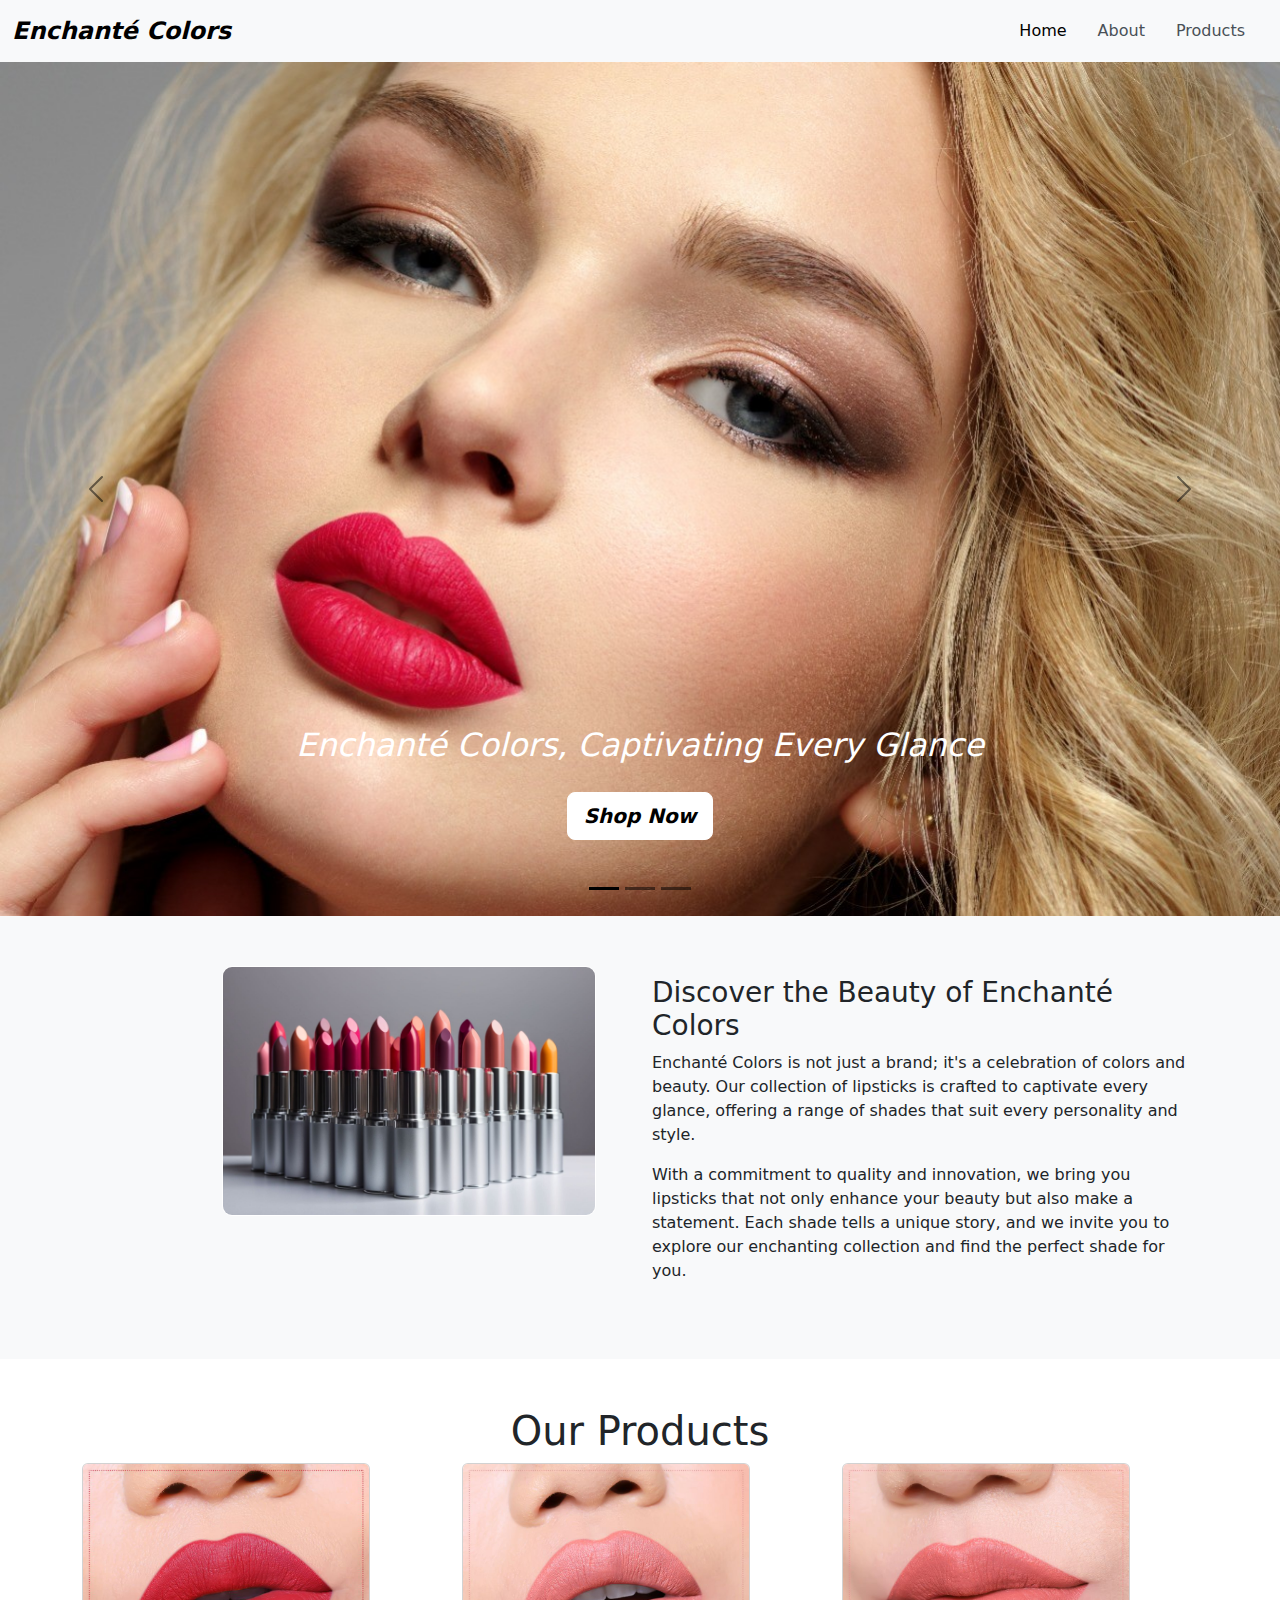
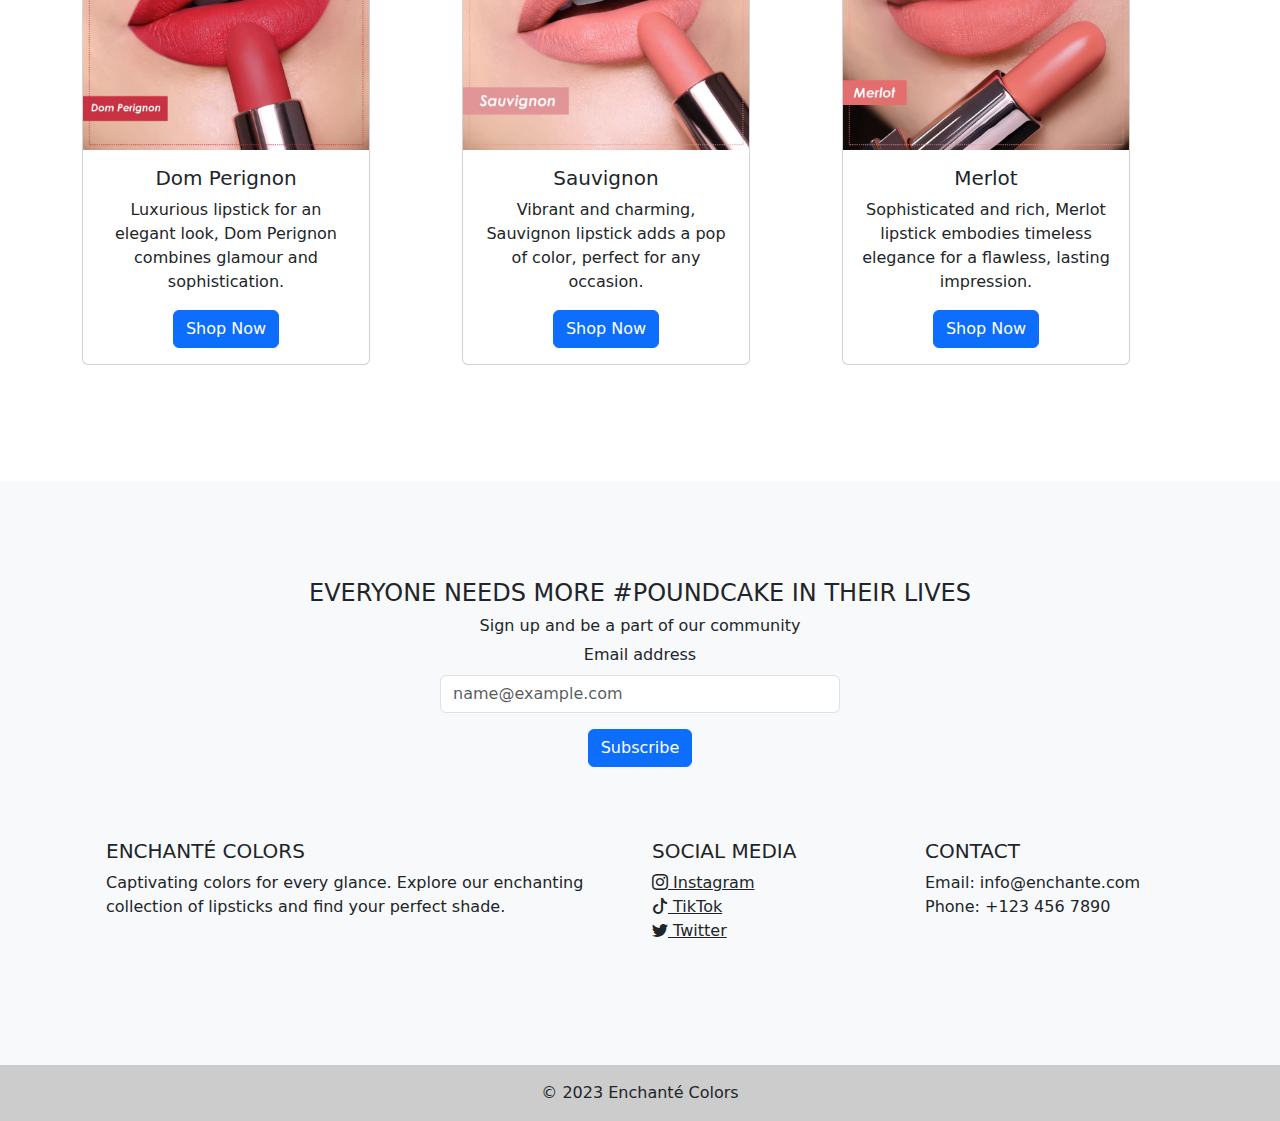
<file: index.html>
<!DOCTYPE html>
<html lang="en">
<head>
    <!-- Required meta tags -->
    <meta charset="utf-8">
    <meta name="viewport" content="width=device-width, initial-scale=1">

    <!-- fav icon -->
    <link href="assets/img/amikom.png" rel="icon">

    <!-- Bootstrap CSS -->
    <link href="https://cdn.jsdelivr.net/npm/bootstrap@5.0.2/dist/css/bootstrap.min.css" rel="stylesheet">

    <!-- Bootstrap Icons CSS -->
    <link href="https://cdn.jsdelivr.net/npm/bootstrap-icons@1.19.0/font/bootstrap-icons.css" rel="stylesheet">

    <!-- External CSS -->
    <link rel="stylesheet" href="styles.css">

    <title>Tugas 1 MOA - Hanun Salsabila</title>
</head>

<body>
    <!-- Navbar -->
    <nav class="navbar navbar-expand-lg navbar-light">
        <div class="container-fluid">
            <a class="navbar-brand" href="#">Enchanté Colors</a>
            <button class="navbar-toggler" type="button" data-bs-toggle="collapse" data-bs-target="#navbarNav" aria-controls="navbarNav" aria-expanded="false" aria-label="Toggle navigation">
                <span class="navbar-toggler-icon"></span>
            </button>
            <div class="collapse navbar-collapse" id="navbarNav">
                <ul class="navbar-nav">
                    <li class="nav-item">
                        <a class="nav-link active" aria-current="page" href="#carouselExampleDark">Home</a>
                    </li>
                    <li class="nav-item">
                      <a class="nav-link" href="#About">About</a>
                  </li>
                    <li class="nav-item">
                        <a class="nav-link" href="#Products">Products</a>
                    </li>
                </ul>
            </div>
        </div>
    </nav>
    
    <!-- Header/Jumbotron -->
    <div id="carouselExampleDark" class="carousel carousel-dark slide" data-bs-ride="carousel">
        <div class="carousel-indicators">
          <button type="button" data-bs-target="#carouselExampleDark" data-bs-slide-to="0" class="active" aria-current="true" aria-label="Slide 1"></button>
          <button type="button" data-bs-target="#carouselExampleDark" data-bs-slide-to="1" aria-label="Slide 2"></button>
          <button type="button" data-bs-target="#carouselExampleDark" data-bs-slide-to="2" aria-label="Slide 3"></button>
        </div>
        <div class="carousel-inner">
          <div class="carousel-item active" data-bs-interval="10000">
              <img src="assets/img/lipstik1.jpeg" class="d-block w-100 carousel-img" alt="...">
              <div class="carousel-caption d-none d-md-block">
                <h2 class="white-text">Enchanté Colors, Captivating Every Glance</h2>
                <a class="btn btn-primary btn-lg black-on-white" href="#Products" role="button">Shop Now</a>
              </div>
          </div>
          <div class="carousel-item" data-bs-interval="2000">
            <img src="assets/img/lipstik2.jpg" class="d-block w-100 carousel-img" alt="...">
            <div class="carousel-caption d-none d-md-block">
              <h2 class="white-text">Enchanté Colors, Captivating Every Glance</h2>
              <a class="btn btn-primary btn-lg black-on-white" href="#Products" role="button">Shop Now</a>
            </div>
          </div>
          <div class="carousel-item">
            <img src="assets/img/lipstik9.jpg" class="d-block w-100 carousel-img" alt="...">
            <div class="carousel-caption d-none d-md-block">
                <h2 class="white-text">Enchanté Colors, Captivating Every Glance</h2>
                <a class="btn btn-primary btn-lg black-on-white" href="#Products" role="button">Shop Now</a>
            </div>
          </div>
        </div>
        <button class="carousel-control-prev" type="button" data-bs-target="#carouselExampleDark" data-bs-slide="prev">
          <span class="carousel-control-prev-icon" aria-hidden="true"></span>
          <span class="visually-hidden">Previous</span>
        </button>
        <button class="carousel-control-next" type="button" data-bs-target="#carouselExampleDark" data-bs-slide="next">
          <span class="carousel-control-next-icon" aria-hidden="true"></span>
          <span class="visually-hidden">Next</span>
        </button>
    </div>

    <!-- About Section -->
    <section id="About" class="section-bg">
      <div class="container">
        <div class="row">
          <div class="col-md-6">
            <img src="assets/img/aboutlipstik.jpg" alt="Enchanté Colors">
          </div>
          <div class="col-md-6 text-start">
            <h3>Discover the Beauty of Enchanté Colors</h3>
            <p>
              Enchanté Colors is not just a brand; it's a celebration of colors and beauty. Our collection of lipsticks is crafted to captivate every glance, offering a range of shades that suit every personality and style.
            </p>
            <p>
              With a commitment to quality and innovation, we bring you lipsticks that not only enhance your beauty but also make a statement. Each shade tells a unique story, and we invite you to explore our enchanting collection and find the perfect shade for you.
            </p>
          </div>
        </div>
      </div>
    </section>

    <!-- Product Section -->
    <section id="Products" class="container my-5 text-center">
      <div class="row">
        <div class="col">
          <h1>Our Products</h1>
        </div>
      </div>
      <div class="row">
        <div class="col mb-5 text-center">
          <div class="card" style="width: 18rem;">
            <img src="assets/img/shade1.jpg" class="card-img-top" alt="...">
            <div class="card-body">
              <h5 class="card-title">Dom Perignon</h5>
              <p class="card-text">Luxurious lipstick for an elegant look, Dom Perignon combines glamour and sophistication.</p>
              <a href="Dom-Perignon.html" class="btn btn-primary">Shop Now</a>
            </div>
          </div>
        </div>

        <div class="col mb-5 text-center">
          <div class="card" style="width: 18rem;">
            <img src="assets/img/shade2.jpg" class="card-img-top" alt="...">
            <div class="card-body">
              <h5 class="card-title">Sauvignon</h5>
              <p class="card-text">Vibrant and charming, Sauvignon lipstick adds a pop of color, perfect for any occasion.</p>
              <a href="Sauvignon.html" class="btn btn-primary">Shop Now</a>
            </div>
          </div>
        </div>

        <div class="col mb-5 text-center">
          <div class="card" style="width: 18rem;">
            <img src="assets/img/shade3.jpg" class="card-img-top" alt="...">
            <div class="card-body">
              <h5 class="card-title">Merlot</h5>
              <p class="card-text">Sophisticated and rich, Merlot lipstick embodies timeless elegance for a flawless, lasting impression.</p>
              <a href="Merlot.html" class="btn btn-primary">Shop Now</a>
            </div>
          </div>
        </div>
      </div>
    </section>



    <!-- Subscribe Form and Footer Section -->
    <section id="subscribe-footer" style="background-color: #f8f9fa; padding: 50px 0;">
      <div class="container my-5">
          <!-- Subscribe Form -->
<div id="subscribe-section" class="text-center">
  <div class="row">
      <div class="col">
          <div class="d-flex flex-column align-items-center">
              <h4>EVERYONE NEEDS MORE #POUNDCAKE IN THEIR LIVES</h4>
              <h6>Sign up and be a part of our community</h6>
          </div>
          <div class="col-md-6 mx-auto">
              <form>
                  <div class="mb-3">
                      <label for="email" class="form-label text-start">Email address</label>
                      <input type="email" class="form-control" id="email" placeholder="name@example.com">
                  </div>
                  <button type="submit" class="btn btn-primary" onclick="subscribe()">Subscribe</button>
              </form>
          </div>
      </div>
  </div>
</div>



          <!-- Footer -->
          <footer class="bg-light text-center text-lg-start mt-5">
              <div class="container p-4">
                  <div class="row">
                      <div class="col-lg-6 col-md-12 mb-4 mb-md-0">
                          <h5 class="text-uppercase">Enchanté Colors</h5>
                          <p>
                              Captivating colors for every glance. Explore our enchanting collection of lipsticks and find your perfect shade.
                          </p>
                      </div>

                      <div class="col-lg-3 col-md-6 mb-4 mb-md-0">
                        <h5 class="text-uppercase">Social Media</h5>
                        <ul class="list-unstyled mb-0">
                            <!-- Instagram -->
                            <li>
                                <a href="https://www.instagram.com/" class="text-dark" target="_blank">
                                    <i class="bi bi-instagram"></i> Instagram
                                </a>
                            </li>
                            <!-- TikTok -->
                            <li>
                                <a href="https://www.tiktok.com/" class="text-dark" target="_blank">
                                    <i class="bi bi-tiktok"></i> TikTok
                                </a>
                            </li>
                            <!-- Twitter -->
                            <li>
                                <a href="https://twitter.com/" class="text-dark" target="_blank">
                                    <i class="bi bi-twitter"></i> Twitter
                                </a>
                            </li>
                        </ul>
                      </div>                                      

                      <div class="col-lg-3 col-md-6 mb-4 mb-md-0">
                          <h5 class="text-uppercase">Contact</h5>
                          <p>
                              Email: info@enchante.com<br>
                              Phone: +123 456 7890
                          </p>
                      </div>
                  </div>
              </div>
              </section>
              
              <div class="text-center p-3" style="background-color: rgba(0, 0, 0, 0.2);">
                  © 2023 Enchanté Colors
              </div>
          </footer>


    <script src="scripts.js"></script>
    <!-- Optional JavaScript; choose one of the two! -->

    <!-- Option 1: Bootstrap Bundle with Popper -->
    <script src="https://cdn.jsdelivr.net/npm/bootstrap@5.0.2/dist/js/bootstrap.bundle.min.js" integrity="sha384-MrcW6ZMFYlzcLA8Nl+NtUVF0sA7MsXsP1UyJoMp4YLEuNSfAP+JcXn/tWtIaxVXM" crossorigin="anonymous"></script>
    
    <!-- Option 2: Separate Popper and Bootstrap JS -->
    <!--
    <script src="https://cdn.jsdelivr.net/npm/@popperjs/core@2.9.2/dist/umd/popper.min.js" integrity="sha384-IQsoLXl5PILFhosVNubq5LC7Qb9DXgDA9i+tQ8Zj3iwWAwPtgFTxbJ8NT4GN1R8p" crossorigin="anonymous"></script>
    <script src="https://cdn.jsdelivr.net/npm/bootstrap@5.0.2/dist/js/bootstrap.min.js" integrity="sha384-cVKIPhGWiC2Al4u+LWgxfKTRIcfu0JTxR+EQDz/bgldoEyl4H0zUF0QKbrJ0EcQF" crossorigin="anonymous"></script>
    -->
</body>
</html>
</file>
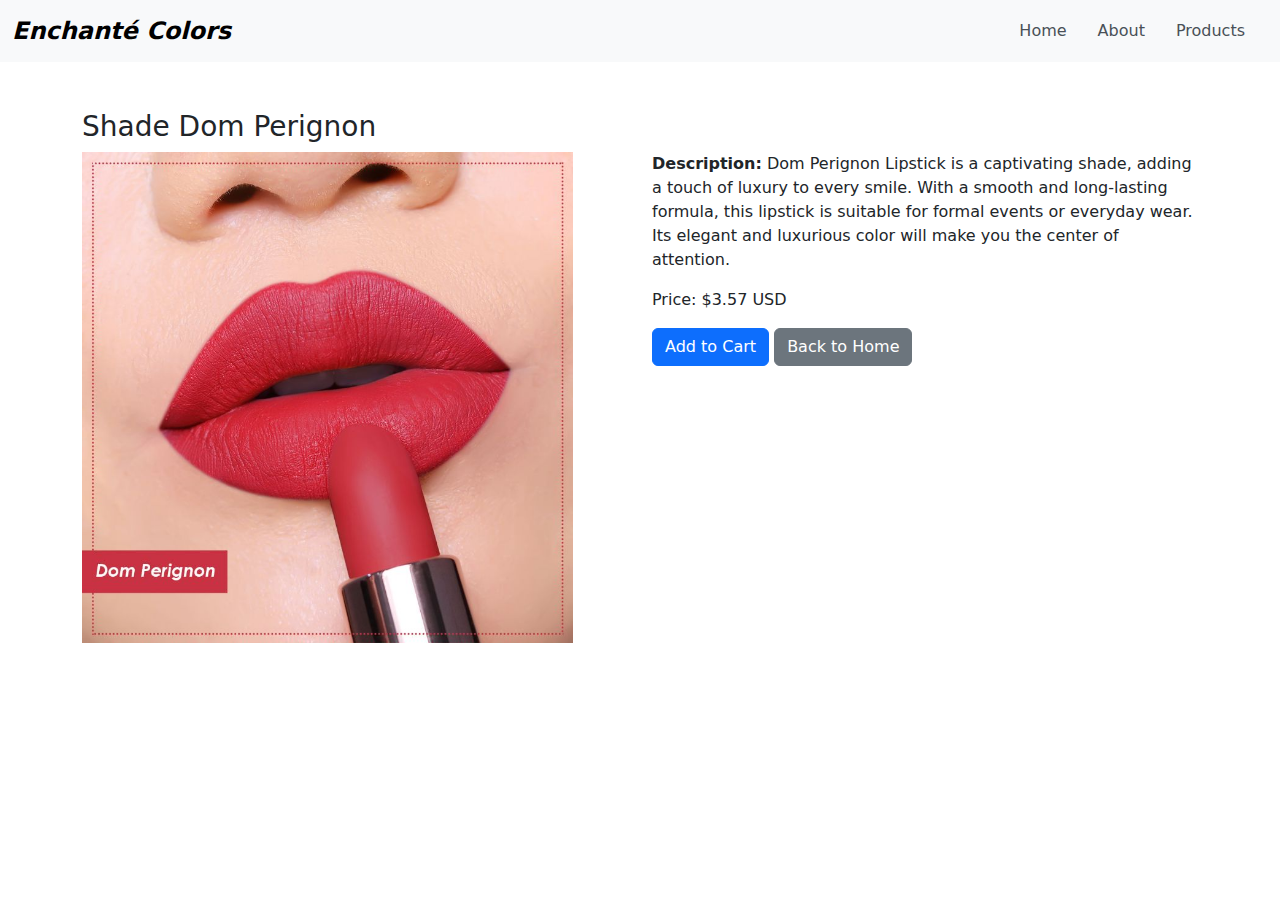
<file: Dom-Perignon.html>
<!DOCTYPE html>
<html lang="en">
<head>
    <!-- Required meta tags -->
    <meta charset="utf-8">
    <meta name="viewport" content="width=device-width, initial-scale=1">

    <!-- Bootstrap CSS -->
    <link href="https://cdn.jsdelivr.net/npm/bootstrap@5.0.2/dist/css/bootstrap.min.css" rel="stylesheet">

    <!-- External CSS -->
    <link rel="stylesheet" href="styles.css">

    <title>Product Detail - Enchanté Colors</title>
</head>
<body>
    <!-- Navbar -->
    <nav class="navbar navbar-expand-lg navbar-light">
        <div class="container-fluid">
            <a class="navbar-brand" href="#">Enchanté Colors</a>
            <button class="navbar-toggler" type="button" data-bs-toggle="collapse" data-bs-target="#navbarNav" aria-controls="navbarNav" aria-expanded="false" aria-label="Toggle navigation">
                <span class="navbar-toggler-icon"></span>
            </button>
            <div class="collapse navbar-collapse" id="navbarNav">
                <ul class="navbar-nav">
                    <li class="nav-item">
                        <a class="nav-link" href="index.html">Home</a>
                    </li>
                    <li class="nav-item">
                        <a class="nav-link" href="#About">About</a>
                    </li>
                    <li class="nav-item">
                        <a class="nav-link" href="products.html">Products</a>
                    </li>
                </ul>
            </div>
        </div>
    </nav>

    <!-- Product Detail Section -->
    <section id="ProductDetail" class="container my-5">
        <div class="row">
            <div class="col">
                <h3>Shade Dom Perignon</h3>
            </div>
        </div>
        <div class="row">
            <div class="col">
                <img src="assets/img/shade1.jpg" class="img-fluid" alt="Product Detail">
            </div>
            <div class="col text-left">
                <p><strong>Description:</strong> Dom Perignon Lipstick is a captivating shade, adding a touch of luxury to every smile. With a smooth and long-lasting formula, this lipstick is suitable for formal events or everyday wear. Its elegant and luxurious color will make you the center of attention.</p>
                <p>Price: $3.57 USD</p>
                <button class="btn btn-primary" onclick="addToCart()">Add to Cart</button>
                <a href="index.html" class="btn btn-secondary">Back to Home</a>
            </div>
        </div>
    </section>


    <!-- JavaScript -->
    <script>
        function addToCart() {
            alert('Successfully added to cart. Happy shopping!');
        }
    </script>


    <!-- Optional JavaScript; choose one of the two! -->

    <!-- Option 1: Bootstrap Bundle with Popper -->
    <script src="https://cdn.jsdelivr.net/npm/bootstrap@5.0.2/dist/js/bootstrap.bundle.min.js" integrity="sha384-MrcW6ZMFYlzcLA8Nl+NtUVF0sA7MsXsP1UyJoMp4YLEuNSfAP+JcXn/tWtIaxVXM" crossorigin="anonymous"></script>

    <!-- Option 2: Separate Popper and Bootstrap JS -->
    <!--
    <script src="https://cdn.jsdelivr.net/npm/@popperjs/core@2.9.2/dist/umd/popper.min.js" integrity="sha384-IQsoLXl5PILFhosVNubq5LC7Qb9DXgDA9i+tQ8Zj3iwWAwPtgFTxbJ8NT4GN1R8p" crossorigin="anonymous"></script>
    <script src="https://cdn.jsdelivr.net/npm/bootstrap@5.0.2/dist/js/bootstrap.min.js" integrity="sha384-cVKIPhGWiC2Al4u+LWgxfKTRIcfu0JTxR+EQDz/bgldoEyl4H0zUF0QKbrJ0EcQF" crossorigin="anonymous"></script>
    -->
</body>
</html>
</file>
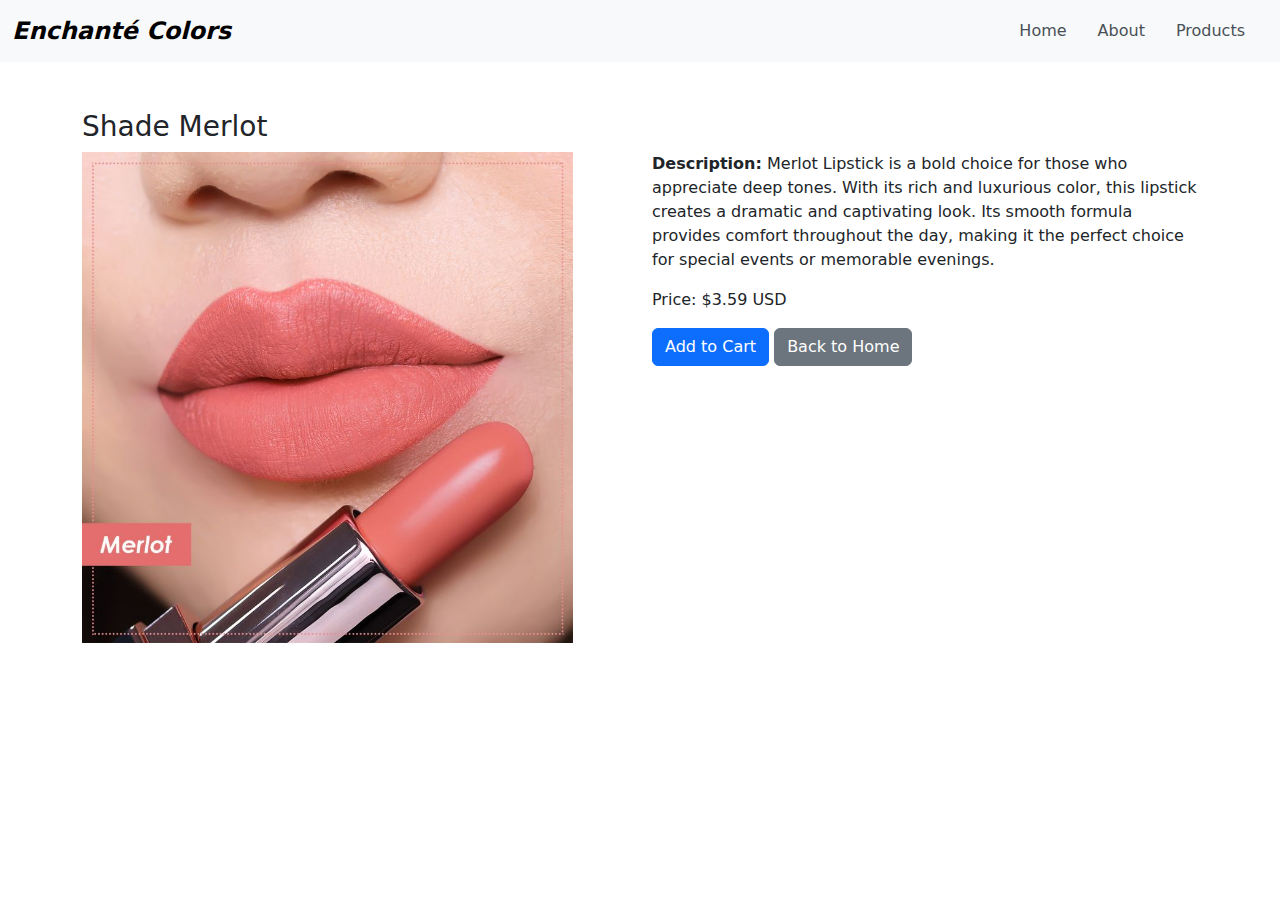
<file: Merlot.html>
<!DOCTYPE html>
<html lang="en">
<head>
    <!-- Required meta tags -->
    <meta charset="utf-8">
    <meta name="viewport" content="width=device-width, initial-scale=1">

    <!-- Bootstrap CSS -->
    <link href="https://cdn.jsdelivr.net/npm/bootstrap@5.0.2/dist/css/bootstrap.min.css" rel="stylesheet">

    <!-- External CSS -->
    <link rel="stylesheet" href="styles.css">

    <title>Product Detail - Enchanté Colors</title>
</head>
<body>
    <!-- Navbar -->
    <nav class="navbar navbar-expand-lg navbar-light">
        <div class="container-fluid">
            <a class="navbar-brand" href="#">Enchanté Colors</a>
            <button class="navbar-toggler" type="button" data-bs-toggle="collapse" data-bs-target="#navbarNav" aria-controls="navbarNav" aria-expanded="false" aria-label="Toggle navigation">
                <span class="navbar-toggler-icon"></span>
            </button>
            <div class="collapse navbar-collapse" id="navbarNav">
                <ul class="navbar-nav">
                    <li class="nav-item">
                        <a class="nav-link" href="index.html">Home</a>
                    </li>
                    <li class="nav-item">
                        <a class="nav-link" href="#About">About</a>
                    </li>
                    <li class="nav-item">
                        <a class="nav-link" href="products.html">Products</a>
                    </li>
                </ul>
            </div>
        </div>
    </nav>

    <!-- Product Detail Section -->
    <section id="ProductDetail" class="container my-5">
        <div class="row">
            <div class="col">
                <h3>Shade Merlot</h3>
            </div>
        </div>
        <div class="row">
            <div class="col">
                <img src="assets/img/shade3.jpg" class="img-fluid" alt="Product Detail">
            </div>
            <div class="col text-left">
                <p><strong>Description:</strong> Merlot Lipstick is a bold choice for those who appreciate deep tones. With its rich and luxurious color, this lipstick creates a dramatic and captivating look. Its smooth formula provides comfort throughout the day, making it the perfect choice for special events or memorable evenings.</p>
                <p>Price: $3.59 USD</p>
                <button class="btn btn-primary" onclick="addToCart()">Add to Cart</button>
                <a href="index.html" class="btn btn-secondary">Back to Home</a>
            </div>
        </div>
    </section>

    <!-- JavaScript -->
    <script>
        function addToCart() {
            alert('Successfully added to cart. Happy shopping!');
        }
    </script>


    <!-- Optional JavaScript; choose one of the two! -->

    <!-- Option 1: Bootstrap Bundle with Popper -->
    <script src="https://cdn.jsdelivr.net/npm/bootstrap@5.0.2/dist/js/bootstrap.bundle.min.js" integrity="sha384-MrcW6ZMFYlzcLA8Nl+NtUVF0sA7MsXsP1UyJoMp4YLEuNSfAP+JcXn/tWtIaxVXM" crossorigin="anonymous"></script>

    <!-- Option 2: Separate Popper and Bootstrap JS -->
    <!--
    <script src="https://cdn.jsdelivr.net/npm/@popperjs/core@2.9.2/dist/umd/popper.min.js" integrity="sha384-IQsoLXl5PILFhosVNubq5LC7Qb9DXgDA9i+tQ8Zj3iwWAwPtgFTxbJ8NT4GN1R8p" crossorigin="anonymous"></script>
    <script src="https://cdn.jsdelivr.net/npm/bootstrap@5.0.2/dist/js/bootstrap.min.js" integrity="sha384-cVKIPhGWiC2Al4u+LWgxfKTRIcfu0JTxR+EQDz/bgldoEyl4H0zUF0QKbrJ0EcQF" crossorigin="anonymous"></script>
    -->
</body>
</html>
</file>
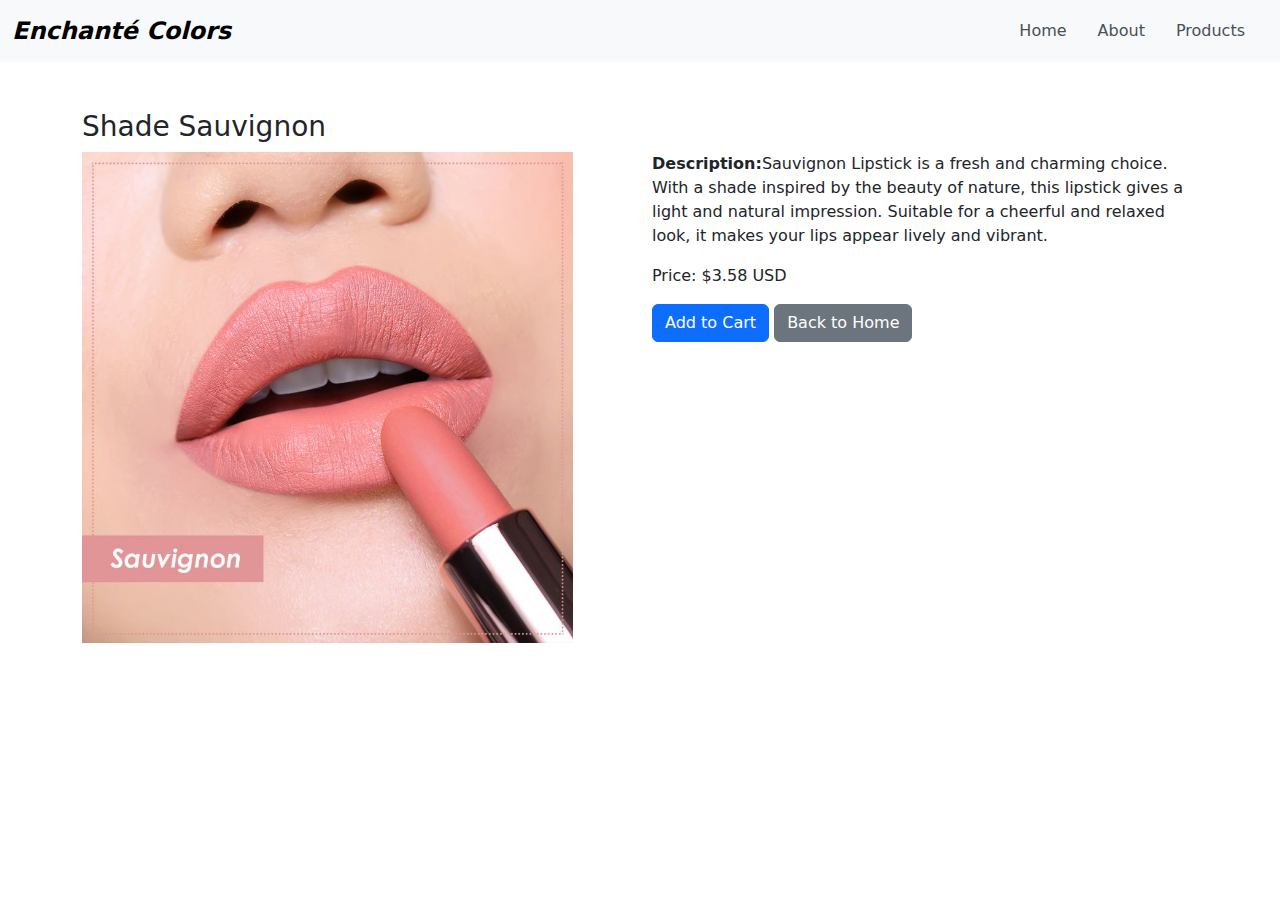
<file: Sauvignon.html>
<!DOCTYPE html>
<html lang="en">
<head>
    <!-- Required meta tags -->
    <meta charset="utf-8">
    <meta name="viewport" content="width=device-width, initial-scale=1">

    <!-- Bootstrap CSS -->
    <link href="https://cdn.jsdelivr.net/npm/bootstrap@5.0.2/dist/css/bootstrap.min.css" rel="stylesheet">

    <!-- External CSS -->
    <link rel="stylesheet" href="styles.css">

    <title>Product Detail - Enchanté Colors</title>
</head>
<body>
    <!-- Navbar -->
    <nav class="navbar navbar-expand-lg navbar-light">
        <div class="container-fluid">
            <a class="navbar-brand" href="#">Enchanté Colors</a>
            <button class="navbar-toggler" type="button" data-bs-toggle="collapse" data-bs-target="#navbarNav" aria-controls="navbarNav" aria-expanded="false" aria-label="Toggle navigation">
                <span class="navbar-toggler-icon"></span>
            </button>
            <div class="collapse navbar-collapse" id="navbarNav">
                <ul class="navbar-nav">
                    <li class="nav-item">
                        <a class="nav-link" href="index.html">Home</a>
                    </li>
                    <li class="nav-item">
                        <a class="nav-link" href="#About">About</a>
                    </li>
                    <li class="nav-item">
                        <a class="nav-link" href="products.html">Products</a>
                    </li>
                </ul>
            </div>
        </div>
    </nav>

    <!-- Product Detail Section -->
    <section id="ProductDetail" class="container my-5">
        <div class="row">
            <div class="col">
                <h3>Shade Sauvignon</h3>
            </div>
        </div>
        <div class="row">
            <div class="col">
                <img src="assets/img/shade2.jpg" class="img-fluid" alt="Product Detail">
            </div>
            <div class="col text-left">
                <p><strong>Description:</strong>Sauvignon Lipstick is a fresh and charming choice. With a shade inspired by the beauty of nature, this lipstick gives a light and natural impression. Suitable for a cheerful and relaxed look, it makes your lips appear lively and vibrant.</p>
                <p>Price: $3.58 USD</p>
                <button class="btn btn-primary" onclick="addToCart()">Add to Cart</button>
                <a href="index.html" class="btn btn-secondary">Back to Home</a>
            </div>
        </div>
    </section>

    <!-- JavaScript -->
    <script>
        function addToCart() {
            alert('Successfully added to cart. Happy shopping!');
        }
    </script>


    <!-- Optional JavaScript; choose one of the two! -->

    <!-- Option 1: Bootstrap Bundle with Popper -->
    <script src="https://cdn.jsdelivr.net/npm/bootstrap@5.0.2/dist/js/bootstrap.bundle.min.js" integrity="sha384-MrcW6ZMFYlzcLA8Nl+NtUVF0sA7MsXsP1UyJoMp4YLEuNSfAP+JcXn/tWtIaxVXM" crossorigin="anonymous"></script>

    <!-- Option 2: Separate Popper and Bootstrap JS -->
    <!--
    <script src="https://cdn.jsdelivr.net/npm/@popperjs/core@2.9.2/dist/umd/popper.min.js" integrity="sha384-IQsoLXl5PILFhosVNubq5LC7Qb9DXgDA9i+tQ8Zj3iwWAwPtgFTxbJ8NT4GN1R8p" crossorigin="anonymous"></script>
    <script src="https://cdn.jsdelivr.net/npm/bootstrap@5.0.2/dist/js/bootstrap.min.js" integrity="sha384-cVKIPhGWiC2Al4u+LWgxfKTRIcfu0JTxR+EQDz/bgldoEyl4H0zUF0QKbrJ0EcQF" crossorigin="anonymous"></script>
    -->
</body>
</html>
</file>
<file: styles.css>
/* styles.css */
.carousel-img {
    width: 75%; /* Menggunakan 75% dari lebar kontainernya */
    height: auto; /* Menggunakan tinggi otomatis agar rasio aspek 3:2 tetap terjaga */
    max-width: 100%; /* Maksimum lebar 100% agar gambar tidak melebihi ukuran aslinya */
    object-fit: contain; /* Menggunakan object-fit: contain untuk mempertahankan gambar tanpa memotong */
}

/* navbar */
.navbar {
    background-color: #f8f9fa; 
}

.navbar-brand {
    font-size: 1.5rem; 
    font-style: italic;
    font-weight: bold;
}

.navbar-nav {
    margin-left: auto; 
}

.navbar-nav .nav-item {
    margin-right: 15px; 
}

.navbar-nav .nav-link {
    color: #495057; 
}

.navbar-nav .nav-link:hover {
    color: #007bff; 
}


/* jumbotron */
.carousel-caption h2 {
    margin-top: -150px; 
}

.carousel-caption a.btn {
    font-style: italic;
    font-weight: bold;
    margin-top: 20px; 
}


.white-text {
    font-style: italic;
    color: white;
}

.black-on-white {
    color: black;
    background-color: white;
    border: 1px solid white; 
}

/* about */
#About img {
    max-width: 100%;
    height: auto;
    display: block;
    margin: 0 auto;
    max-height: 250px; 
}

#About .row .col-md-6 img {
    border: 1px solid #ffffff; /* Border color */
    border-radius: 10px; /* Border radius for rounded corners */
    margin: -10px 0px 0px 140px; /* Adjust the margin as needed (top, right, bottom, left) */
}

.section-bg {
    background-color: #F8F9FA; 
    padding: 60px 0; 
    overflow: hidden;
}

#About .section-title {
    position: relative;
    text-align: center; 
}

/* product */
#ProductDetail img {
    max-width: 90%; 
    height: auto;
}

.card-body {
    text-align: center;
}

.card {
    margin-bottom: 20px;
}

/* Footer */
#subscribe-section {
    text-align: center;
    margin-top: 20px; /* Add margin to the top for spacing */
}

#subscribe-section form {
    max-width: 400px;
    margin: 0 auto; /* Center the form horizontally */
}

#subscribe-section input {
    width: 100%;
    box-sizing: border-box;
    margin-bottom: 10px;
}
</file>
